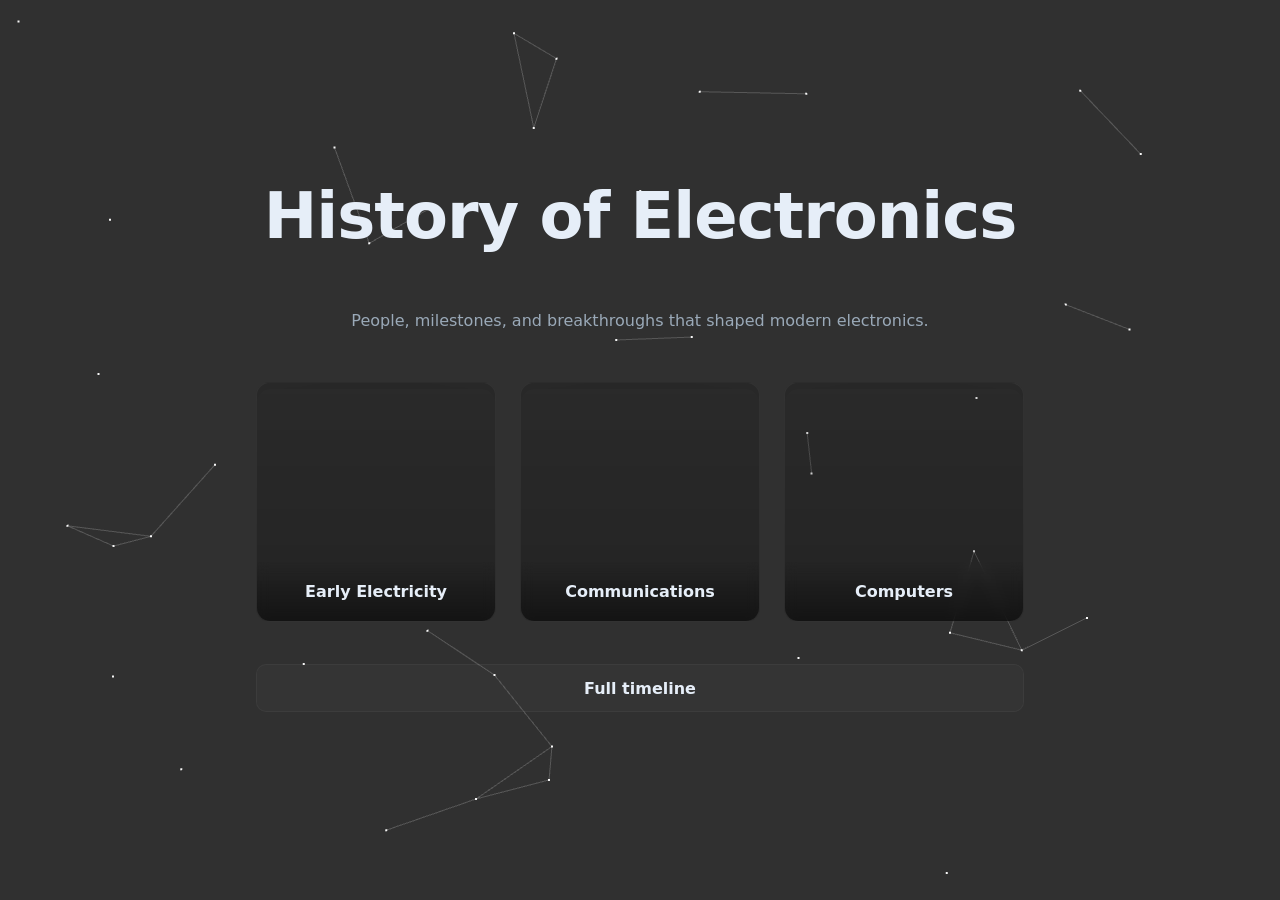
<file: index.html>
<!DOCTYPE html>
<html lang="en">
<head>
  <meta charset="UTF-8" />
  <meta name="viewport" content="width=device-width, initial-scale=1.0" />
  <title>History of Electronics</title>
  <link rel="stylesheet" href="styles.css" />
</head>
<body>
  <canvas id="space"></canvas>

  <header class="hero">
    <div class="hero-inner">
      <h1>History of Electronics</h1>
      <p class="subtitle">People, milestones, and breakthroughs that shaped modern electronics.</p>

      <section class="category-grid" aria-label="Main categories">
        <div class="card squircle" data-target="early-electricity.html" data-bg="https://upload.wikimedia.org/wikipedia/commons/3/3a/Volta_batteries.jpg" style="--img:url('https://upload.wikimedia.org/wikipedia/commons/3/3a/Volta_batteries.jpg')">
          <div class="card-img"></div>
          <div class="card-label">Early Electricity</div>
        </div>

        <div class="card squircle" data-target="communications.html" data-bg="https://upload.wikimedia.org/wikipedia/commons/2/28/Muirhead_Morse_inker_%28Rankin_Kennedy%2C_Electrical_Installations%2C_Vol_V%2C_1903%29.jpg" style="--img:url('https://upload.wikimedia.org/wikipedia/commons/2/28/Muirhead_Morse_inker_%28Rankin_Kennedy%2C_Electrical_Installations%2C_Vol_V%2C_1903%29.jpg')">
          <div class="card-img"></div>
          <div class="card-label">Communications</div>
        </div>

        <div class="card squircle" data-target="computers.html" data-bg="https://upload.wikimedia.org/wikipedia/commons/thumb/4/4b/Colossus.jpg/1280px-Colossus.jpg" style="--img:url('https://upload.wikimedia.org/wikipedia/commons/thumb/4/4b/Colossus.jpg/1280px-Colossus.jpg')">
          <div class="card-img"></div>
          <div class="card-label">Computers</div>
        </div>
      </section>

      <div class="full-timeline-wrap">
        <a class="full-timeline" href="timeline.html">Full timeline</a>
      </div>

    </div>
  </header>

  <script src="script.js"></script>
</body>
</html>
</file>
<file: styles.css>
:root {
  --bg: #303030;
  --card: #0b0b0b;
  --text: #e6eef8;
  --muted: #9aa9b8;
  --accent: #ffffff;
  --border: rgba(255,255,255,0.04);
  --shadow: 0 18px 50px rgba(0,0,0,0.6);
}

* {
  box-sizing: border-box;
}

html {
  scroll-behavior: smooth;
}

body {
  margin: 0;
  font-family: Inter, system-ui, -apple-system, BlinkMacSystemFont, "Segoe UI", sans-serif;
  background: var(--bg);
  color: var(--text);
  line-height: 1.7;
}

/* full-screen canvas background */
#space {
  position: fixed;
  inset: 0;
  width: 100%;
  height: 100%;
  z-index: 0;
  display: block;
}

/* Hero */

.hero {
  position: relative;
  min-height: 100vh;
  display: flex;
  align-items: center;
  justify-content: center;
  text-align: center;
  z-index: 1;
  color: var(--text);
}
.hero-inner {
  display: flex;
  flex-direction: column;
  align-items: center;
  gap: 2rem;
  padding: 3rem 1rem;
}
.hero-inner h1 {
  margin: 0;
  font-size: clamp(2.2rem, 6vw, 4rem);
  letter-spacing: -1px;
}
.subtitle {
  color: var(--muted);
  margin-top: 0.25rem;
}

.category-grid {
  display: flex;
  gap: 1.5rem;
  align-items: center;
  justify-content: center;
  width: calc(3 * 240px + 2 * 1.5rem);
}

.card {
  position: relative;
  width: 240px;
  height: 240px;
  cursor: pointer;
  transform-style: preserve-3d;
  transition: transform 300ms ease, box-shadow 300ms ease;
  perspective: 1000px;
  overflow: visible;
}

.card::before {
  content: '';
  position: absolute;
  inset: 0;
  border-radius: inherit;
  box-shadow: 0 32px 90px rgba(0,0,0,0.55);
  opacity: 0.55;
  transform: translateY(6px) scale(1);
  transition: transform 300ms ease, opacity 300ms ease;
  pointer-events: none;
}

.card.is-hover::before {
  transform: translateY(10px) scale(1.02);
  opacity: 0.8;
}

.squircle {
  border-radius: 14px;
  overflow: hidden;
  background: linear-gradient(180deg, rgba(0,0,0,0.12), rgba(0,0,0,0.25));
  border: 1px solid var(--border);
}

.card-img {
  position: absolute;
  inset: 0;
  background-image: var(--img);
  background-size: cover;
  background-position: center;
  filter: saturate(0.95) contrast(0.95);
  transition: opacity 450ms ease, transform 450ms ease;
  transform-origin: center center;
}

.card-label {
  position: absolute;
  left: 0;
  right: 0;
  bottom: 0;
  padding: 1rem 1.25rem;
  color: var(--text);
  backdrop-filter: blur(6px) saturate(1.2);
  background: linear-gradient(180deg, rgba(0,0,0,0), rgba(0,0,0,0.45));
  font-weight: 700;
  z-index: 2;
}

.card.is-hover {
  box-shadow: 0 24px 80px rgba(0,0,0,0.7);
}

.card.expand {
  position: fixed !important;
  top: 0 !important;
  left: 0 !important;
  width: 100vw !important;
  height: 100vh !important;
  margin: 0 !important;
  border-radius: 0 !important;
  z-index: 9999 !important;
  transition: transform 600ms cubic-bezier(.2,.9,.25,1), width 600ms, height 600ms, left 600ms, top 600ms;
}

.card.expand .card-img {
  opacity: 1;
  transform: scale(1.08);
}

.hero-page {
  position: relative;
  min-height: 75vh;
  display: flex;
  align-items: center;
  justify-content: center;
  text-align: center;
  padding: 1rem 1.5rem 1rem;
  color: var(--text);
  overflow: hidden;
}

.hero-page::before {
  content: '';
  position: absolute;
  inset: 0;
  background-image: var(--hero-image);
  background-size: cover;
  background-position: center;
  background-repeat: no-repeat;
  filter: saturate(1.05) contrast(1.05);
  opacity: 1;
  transition: opacity 320ms ease;
  z-index: 0;
}

.hero-page::after {
  content: '';
  position: absolute;
  inset: 0;
  background: linear-gradient(180deg, rgba(0,0,0,0.5), rgba(0,0,0,0.1) 38%, rgba(0,0,0,0.6));
  z-index: 1;
}

.hero-page.scrolled::before {
  opacity: 0.08;
}

.hero-page .hero-content {
  position: relative;
  z-index: 2;
  max-width: 900px;
}

.hero-page h1 {
  margin: 0;
  font-size: clamp(3rem, 7vw, 5rem);
  letter-spacing: -1px;
}

.hero-page .hero-subtitle {
  margin: 1.1rem auto 0;
  max-width: 780px;
  color: rgba(230,238,248,0.82);
  font-size: 1.05rem;
  line-height: 1.7;
}

.scroll-hint {
  position: absolute;
  left: 50%;
  bottom: 2rem;
  width: 22px;
  height: 22px;
  border-left: 2px solid rgba(255,255,255,0.85);
  border-bottom: 2px solid rgba(255,255,255,0.85);
  transform: translateX(-50%) rotate(-45deg);
  animation: bounceArrow 1.5s ease-in-out infinite;
  z-index: 2;
}

@keyframes bounceArrow {
  0%, 100% { transform: translateX(-50%) rotate(-45deg) translateY(0); }
  50% { transform: translateX(-50%) rotate(-45deg) translateY(-10px); }
}

.page-content {
  position: relative;
  z-index: 2;
  width: min(1100px, calc(100% - 2rem));
  margin: 0 auto;
  padding: 3rem 0 5rem;
}

.page-content p a {
  color: var(--accent);
  text-decoration: underline;
}

.full-timeline-wrap {
  display: flex;
  align-items: center;
  justify-content: center;
  padding: 0.6rem 0 1.6rem;
}

.full-timeline {
  display: inline-block;
  height: 48px;
  line-height: 48px;
  width: calc(3 * 240px + 2 * 1.5rem);
  background: rgba(255,255,255,0.02);
  color: var(--text);
  border: 1px solid var(--border);
  border-radius: 10px;
  text-decoration: none;
  font-weight: 700;
  text-align: center;
  transition: all 300ms ease;
  cursor: pointer;
}

/* Full Timeline button hover effect - unique glow/highlight */
.full-timeline:hover {
  background: rgba(255,255,255,0.06);
  border-color: rgba(255,255,255,0.15);
  box-shadow: 0 0 20px rgba(255,255,255,0.1), inset 0 0 20px rgba(255,255,255,0.05);
  transform: translateY(-2px);
}

.container {
  width: min(1100px, calc(100% - 2rem));
  margin: 0 auto;
}

.site-header {
  padding: 4rem 0 2rem;
  text-align: center;
}

.site-header h1 {
  margin: 0;
  font-size: clamp(2.5rem, 4vw, 4rem);
}

.site-header p {
  max-width: 680px;
  margin: 1rem auto 0;
  color: var(--muted);
}

.site-nav {
  background: var(--card);
  border-top: 1px solid var(--border);
  border-bottom: 1px solid var(--border);
  box-shadow: var(--shadow);
}

.site-nav .container {
  display: flex;
  flex-wrap: wrap;
  gap: 1rem;
  padding: 1rem 0;
  justify-content: center;
}

.site-nav a {
  color: var(--accent);
  text-decoration: none;
  font-weight: 600;
}

.section-card {
  background: var(--card);
  border: 1px solid var(--border);
  border-radius: 24px;
  box-shadow: var(--shadow);
  padding: 2rem;
  margin: 1.5rem 0;
}

.section-card h2 {
  margin-top: 0;
}

.section-card ul {
  margin: 1rem 0 0;
  padding-left: 1.5rem;
}

.section-card li {
  margin: 0.75rem 0;
}

/* ============================================================================
 * TIMELINE COMPONENT STYLING
 * ============================================================================
 * Customizable parameters for timeline appearance and behavior.
 * Modify these values to adjust timeline look and feel.
 */

/* CUSTOMIZABLE: Timeline layout dimensions and spacing */
:root {
  /* Distance between timeline points (in pixels) */
  --timeline-point-spacing: 450px;
  
  /* Horizontal timeline thickness/height on PC view */
  --timeline-thickness-pc: 3px;
  
  /* Vertical timeline thickness/width on mobile view */
  --timeline-thickness-mobile: 3px;
  
  /* Main timeline dot sizes */
  --timeline-dot-size: 12px;
  --timeline-edge-dot-size: 30px;
  
  /* Point sizing when focused vs minimized */
  --timeline-point-focused-size: 20px;
  --timeline-point-minimized-size: 12px;
  
  /* Image blur amount on mobile view (in px) */
  --timeline-mobile-image-blur: 8px;
  
  /* Image darkening on mobile view (0-1) */
  --timeline-mobile-image-darkness: 0.5;
  
  /* Spacing from top/bottom on PC for timeline centering */
  --timeline-pc-vertical-spacing: -2rem;
  
  /* Maximum width for info section on PC view */
  --timeline-info-max-width: 600px;
  
  /* Fade effect width at timeline edges */
  --timeline-edge-fade-width: 80px;
  
  /* Transition duration for point focus/blur */
  --timeline-transition-duration: 400ms;
  
  /* Gap between timeline and info on mobile */
  --timeline-mobile-info-gap: 2rem;
}

/* Container that holds the entire timeline */
.timeline-container {
  position: relative;
  width: 100%;
  background: transparent;
  overflow: hidden;
}

/* Main timeline wrapper - horizontal on PC, vertical on mobile */
.timeline-track {
  position: relative;
  display: flex;
  align-items: center;
  justify-content: flex-start;
  height: auto;
  background: white;
  border-radius: 0;
  margin: 0 auto;
}

/* Timeline stage: sticky container on PC */
.timeline-stage {
  position: relative;
}

@media (min-width: 768px) {
  .timeline-stage {
    position: sticky;
    top: 0;
    width: 100%;
    height: 100vh;
    display: flex;
    align-items: flex-start;
    justify-content: center;
    padding-top: 0vh;
    overflow: hidden;
    z-index: 100;
  }
}

/* PC view: horizontal timeline */
@media (min-width: 768px) {
  .timeline-container {
    display: flex;
    flex-direction: column;
    justify-content: center;
    min-height: 1vh;
    padding: var(--timeline-pc-vertical-spacing) 0;
  }

  .timeline-track {
    width: auto;
    height: var(--timeline-thickness-pc);
    flex-direction: row;
    justify-content: flex-start;
    transition: transform 0ms linear;
    will-change: transform;
  }

  /* Horizontal timeline wrapper with fade effect */
  .timeline-track::before,
  .timeline-track::after {
    content: '';
    position: absolute;
    top: 0;
    bottom: 0;
    width: var(--timeline-edge-fade-width);
    pointer-events: none;
    z-index: 10;
  }

  .timeline-track::before {
    left: 0;
    background: linear-gradient(90deg, rgba(48,48,48,1), rgba(48,48,48,0));
  }

  .timeline-track::after {
    right: 0;
    background: linear-gradient(90deg, rgba(48,48,48,0), rgba(48,48,48,1));
  }

  /* Hide fade at edges when not needed */
  .timeline-track.left-edge-visible::before,
  .timeline-track.right-edge-visible::after {
    display: none;
  }
}

/* Mobile view: vertical timeline */
@media (max-width: 767px) {
  .timeline-container {
    display: grid;
    grid-template-columns: auto 1fr;
    gap: var(--timeline-mobile-info-gap);
    padding: 2rem 1rem;
    min-height: auto;
  }

  .timeline-track {
    width: var(--timeline-thickness-mobile);
    height: 100%;
    flex-direction: column;
    justify-content: flex-start;
    background: white;
    align-self: start;
    margin-top: 0;
  }

  .timeline-track::before,
  .timeline-track::after {
    display: none;
  }
}

/* Timeline points (the dots representing each event/time) */
.timeline-point {
  position: absolute;
  width: var(--timeline-point-minimized-size);
  height: var(--timeline-point-minimized-size);
  background: var(--accent);
  border: 2px solid var(--bg);
  border-radius: 50%;
  cursor: pointer;
  transition: all var(--timeline-transition-duration) ease;
  flex-shrink: 0;
  z-index: 5;
  transform: translate(-50%, -50%);
}

/* PC view: points positioned along horizontal timeline */
@media (min-width: 768px) {
  .timeline-point {
    top: 50%;
    left: 0;
    transform: translate(-50%, -50%);
  }

  .timeline-point.focused {
    width: var(--timeline-point-focused-size);
    height: var(--timeline-point-focused-size);
    box-shadow: 0 0 0 4px rgba(255,255,255,0.3);
  }

  .timeline-point.minimized {
    width: var(--timeline-point-minimized-size);
    height: var(--timeline-point-minimized-size);
    opacity: 0.7;
  }

  .timeline-point.minimized:hover {
    opacity: 1;
  }
}

/* Mobile view: points positioned along vertical timeline */
@media (max-width: 767px) {
  .timeline-point {
    left: 50%;
    top: 0;
    transform: translateX(-50%);
  }

  .timeline-point.focused {
    width: var(--timeline-point-focused-size);
    height: var(--timeline-point-focused-size);
    box-shadow: 0 0 0 4px rgba(255,255,255,0.3);
    left: 50%;
    transform: translateX(-50%);
  }

  .timeline-point.minimized {
    width: var(--timeline-point-minimized-size);
    height: var(--timeline-point-minimized-size);
    opacity: 0.7;
  }
}

/* Edge points (the large dots at the beginning and end of timeline) */
.timeline-edge-point {
  position: absolute;
  width: var(--timeline-edge-dot-size);
  height: var(--timeline-edge-dot-size);
  background: var(--accent);
  border: 2px solid var(--bg);
  border-radius: 50%;
  flex-shrink: 0;
  pointer-events: auto;
  z-index: 4;
}

.timeline-edge-point.focused {
  box-shadow: 0 0 0 6px rgba(255,255,255,0.3);
}
@media (min-width: 768px) {
  .timeline-edge-point {
    top: 50%;
    transform: translate(-50%, -50%);
  }

  .timeline-edge-point.start {
    left: 0;
  }

  .timeline-edge-point.end {
    left: 100%;
  }
}

@media (max-width: 767px) {
  .timeline-edge-point {
    left: 50%;
    transform: translate(-50%, -50%);
  }

  .timeline-edge-point.start {
    top: 0;
  }

  .timeline-edge-point.end {
    bottom: 0;
  }
}

/* Timeline info section - displays data for focused point */
.timeline-info {
  position: relative;
  z-index: 2;
  opacity: 1;
  transition: opacity var(--timeline-transition-duration) ease;
}

@media (min-width: 768px) {
  .timeline-info {
    margin-top: 3rem;
    display: flex;
    flex-direction: column;
    align-items: center;
    width: 100%;
  }

  .timeline-info.hidden {
    opacity: 0;
    pointer-events: none;
  }

  /* PC: above timeline - paragraph info with separator line */
  .timeline-info-top {
    margin-bottom: 2rem;
    max-width: var(--timeline-info-max-width);
    text-align: center;
  }

  .timeline-info-separator {
    width: 100%;
    height: 1px;
    background: rgba(255,255,255,0.2);
    margin: 1rem 0;
  }

  /* PC: below timeline - title and image */
  .timeline-info-bottom {
    margin-top: 2rem;
    display: flex;
    flex-direction: column;
    align-items: center;
    gap: 1rem;
    max-width: var(--timeline-info-max-width);
  }

  .timeline-image {
    width: 100%;
    max-height: 45vh;
    object-fit: contain;
    border-radius: 8px;
    opacity: 0;
    transition: opacity var(--timeline-transition-duration) ease;
  }

  .timeline-image.visible {
    opacity: 1;
  }

  .timeline-title {
    font-size: 1.8rem;
    font-weight: 700;
    margin: 0;
    opacity: 0;
    transition: opacity var(--timeline-transition-duration) ease;
  }

  .timeline-title.visible {
    opacity: 1;
  }

  .timeline-date {
    font-size: 1rem;
    color: var(--muted);
    margin-top: 1rem;
  }
}

/* Mobile view: info to the right of timeline */
@media (max-width: 767px) {
  .timeline-info {
    grid-column: 2;
    grid-row: 1 / span 100;
    padding: 1rem;
  }

  .timeline-info.hidden {
    opacity: 0;
    pointer-events: none;
  }

  .timeline-info-top {
    margin-bottom: 1.5rem;
  }

  .timeline-info-separator {
    display: none;
  }

  .timeline-info-bottom {
    display: none;
  }

  /* Mobile: background image (blurred and darkened) */
  .timeline-mobile-bg {
    position: fixed;
    inset: 0;
    z-index: -1;
    background-size: cover;
    background-position: center;
    filter: blur(var(--timeline-mobile-image-blur)) brightness(calc(1 - var(--timeline-mobile-image-darkness)));
    opacity: 0;
    transition: opacity var(--timeline-transition-duration) ease;
  }

  .timeline-mobile-bg.visible {
    opacity: 1;
  }

  .timeline-date {
    font-size: 0.9rem;
    color: var(--muted);
    margin-top: 0.5rem;
  }

  .timeline-title {
    display: none;
  }

  .timeline-image {
    display: none;
  }
}

/* Paragraph text styling */
.timeline-paragraph {
  font-size: 1rem;
  line-height: 1.6;
  color: var(--text);
  margin: 0;
  opacity: 0;
  transition: opacity var(--timeline-transition-duration) ease;
}

.timeline-paragraph.visible {
  opacity: 1;
}

/* Back button styling */
.back-button {
  position: fixed;
  bottom: 2rem;
  left: 2rem;
  z-index: 100;
  color: var(--accent);
  text-decoration: underline;
  font-weight: 600;
  cursor: pointer;
  transition: color 200ms ease;
}

.back-button:hover {
  color: var(--muted);
}

@media (max-width: 640px) {
  .back-button {
    bottom: 1rem;
    left: 1rem;
    font-size: 0.9rem;
  }
}

@media (max-width: 880px) {
  .category-grid { 
    flex-direction: column; 
    width: auto; 
  }
  .full-timeline { 
    width: 240px; 
  }
}

@media (max-width: 720px) {
  .site-nav .container {
    flex-direction: column;
    align-items: center;
  }
}
</file>
